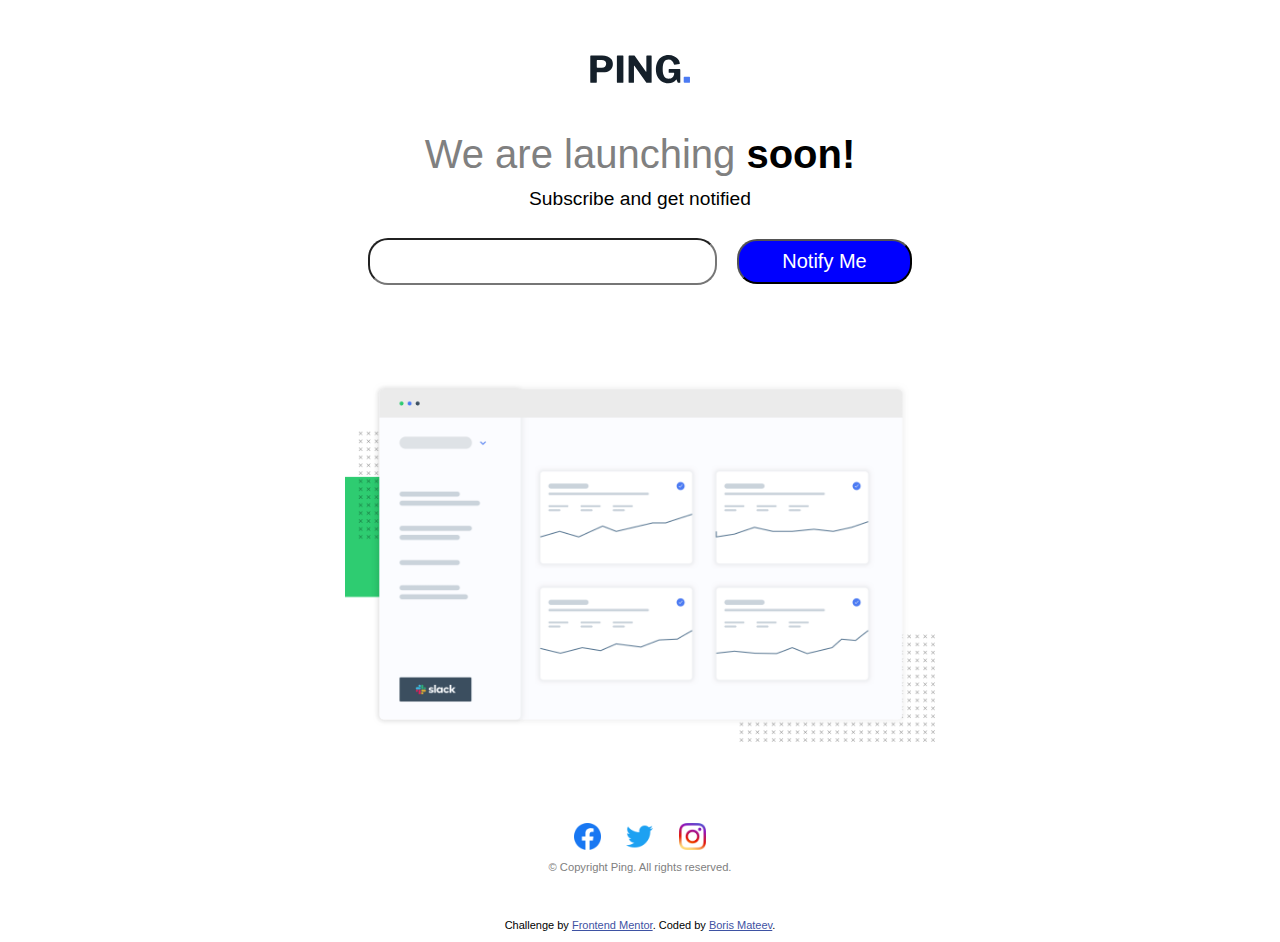
<file: index.html>
<!DOCTYPE html>
<html lang="en">
  <head>
    <meta charset="UTF-8" />
    <meta name="viewport" content="width=device-width, initial-scale=1.0" />
    <!-- displays site properly based on user's device -->

    <link
      rel="icon"
      type="image/png"
      sizes="32x32"
      href="./images/favicon-32x32.png"
    />
    <link rel="stylesheet" href="./src/styles.css" />
    <script src="./src/script.js"></script>

    <title>Ping coming soon page</title>

    <style>
      .attribution {
        font-size: 11px;
        text-align: center;
      }
      .attribution a {
        color: hsl(228, 45%, 44%);
      }
    </style>
  </head>
  <body>
    <div class="main-container">
      <div class="elem-1-text-and-form">
        <div class="svg-logo-container">
          <img src="./images/logo.svg" class="svg-logo" />
        </div>

        <div class="top-text-1">
          <span class="top-text-1-left-side">We are launching</span>
          <span class="top-text-1-right-side">soon!</span>
        </div>
        <div class="top-text-2">Subscribe and get notified</div>
        <div class="email-section">
          <div>
            <input type="text" id="email-form" class="email-input email-form" />
            <div id="email-input-feedback"></div>
          </div>

          <input
            type="button"
            value="Notify Me"
            class="email-input email-button email-button-width"
            onclick="onEnterEmail()"
          />
        </div>
      </div>
      <div class="elem-2-image">
        <img src="./images/illustration-dashboard.png" class="large-image" />
      </div>

      <div class="elem-3-social-media-and-copyright">
        <div class="social-media-icons-container">
          <a href="https://facebook.com">
            <img class="social-media-icon" src="images/fb-icon.png"
          /></a>
          <a href="https://twitter.com">
            <img class="social-media-icon" src="images/twitter-icon.png" />
          </a>
          <a href="https://instagram.com">
            <img class="social-media-icon" src="images/insta-icon.png"
          /></a>
        </div>

        <div class="copyright-text">
          &copy; Copyright Ping. All rights reserved.
        </div>
      </div>
    </div>

    <footer>
      <p class="attribution">
        Challenge by
        <a href="https://www.frontendmentor.io?ref=challenge" target="_blank"
          >Frontend Mentor</a
        >. Coded by <a href="#">Boris Mateev</a>.
      </p>
    </footer>
  </body>
</html>
</file>
<file: src/styles.css>
* {
  font-family: Verdana, Geneva, Tahoma, sans-serif;
}

.main-container {
  display: flex;
  flex-direction: column;
  align-items: center;
  justify-content: space-around;
  height: 100vh;
}

.elem-1-text-and-form {
  display: flex;
  flex-direction: column;
  align-items: center;
  justify-content: space-evenly;
  height: 30vh;
}

.elem-2-image {
  /* height: 33vh; */
}

.elem-3-social-media-and-copyright {
}

input.email-input:focus {
  outline-width: 0;
}

.email-input {
  margin: 10px;
  font-size: 1.25em;
  border-radius: 20px;
}

.email-form {
  height: 2.5vh;
  width: 325px;
  padding: 10px;
}

@media screen and (min-width: 601px) {
  .email-button-width {
    width: 175px;
  }
}
@media screen and (max-width: 600px) {
  .email-button-width {
    width: 350px;
  }
}

.email-button {
  height: 5vh;
  background-color: blue;
  color: white;

  transition: all 0.2s;
}

.email-button:hover {
  transform: translateY(-3px);
  box-shadow: 0 10px 20px rgba(0, 0, 0, 0.2);
}

.email-button:active {
  transform: translateY(-1px);
  box-shadow: 0 10px 20px rgba(0, 0, 0, 0.2);
}

.svg-logo-container {
  flex-basis: 25%;
}

.svg-logo {
  width: 100px;
}

.top-text-1 {
  font-size: 2.5em;
}

.top-text-1-left-side {
  color: gray;
}

.top-text-1-right-side {
  font-weight: bold;
}

.top-text-2 {
  font-size: 1.2em;
}

@media screen and (min-width: 601px) {
  .email-section {
    display: flex;
    align-items: center;
    flex-basis: 30%;
  }
}
@media screen and (max-width: 600px) {
  .email-section {
    display: flex;
    flex-direction: column;
    align-items: center;
    flex-basis: 30%;
  }
}

@media screen and (min-width: 601px) {
  .large-image {
    max-height: 40vh;
  }
}
@media screen and (max-width: 600px) {
  .large-image {
    max-width: 90%;
  }
}

.social-media-icons-container {
  display: flex;
  align-items: center;
  justify-content: space-evenly;
  height: 5vh;
}

.social-media-icon {
  height: 3vh;
}

.copyright-text {
  font-size: 0.7em;
  color: gray;
}
</file>
